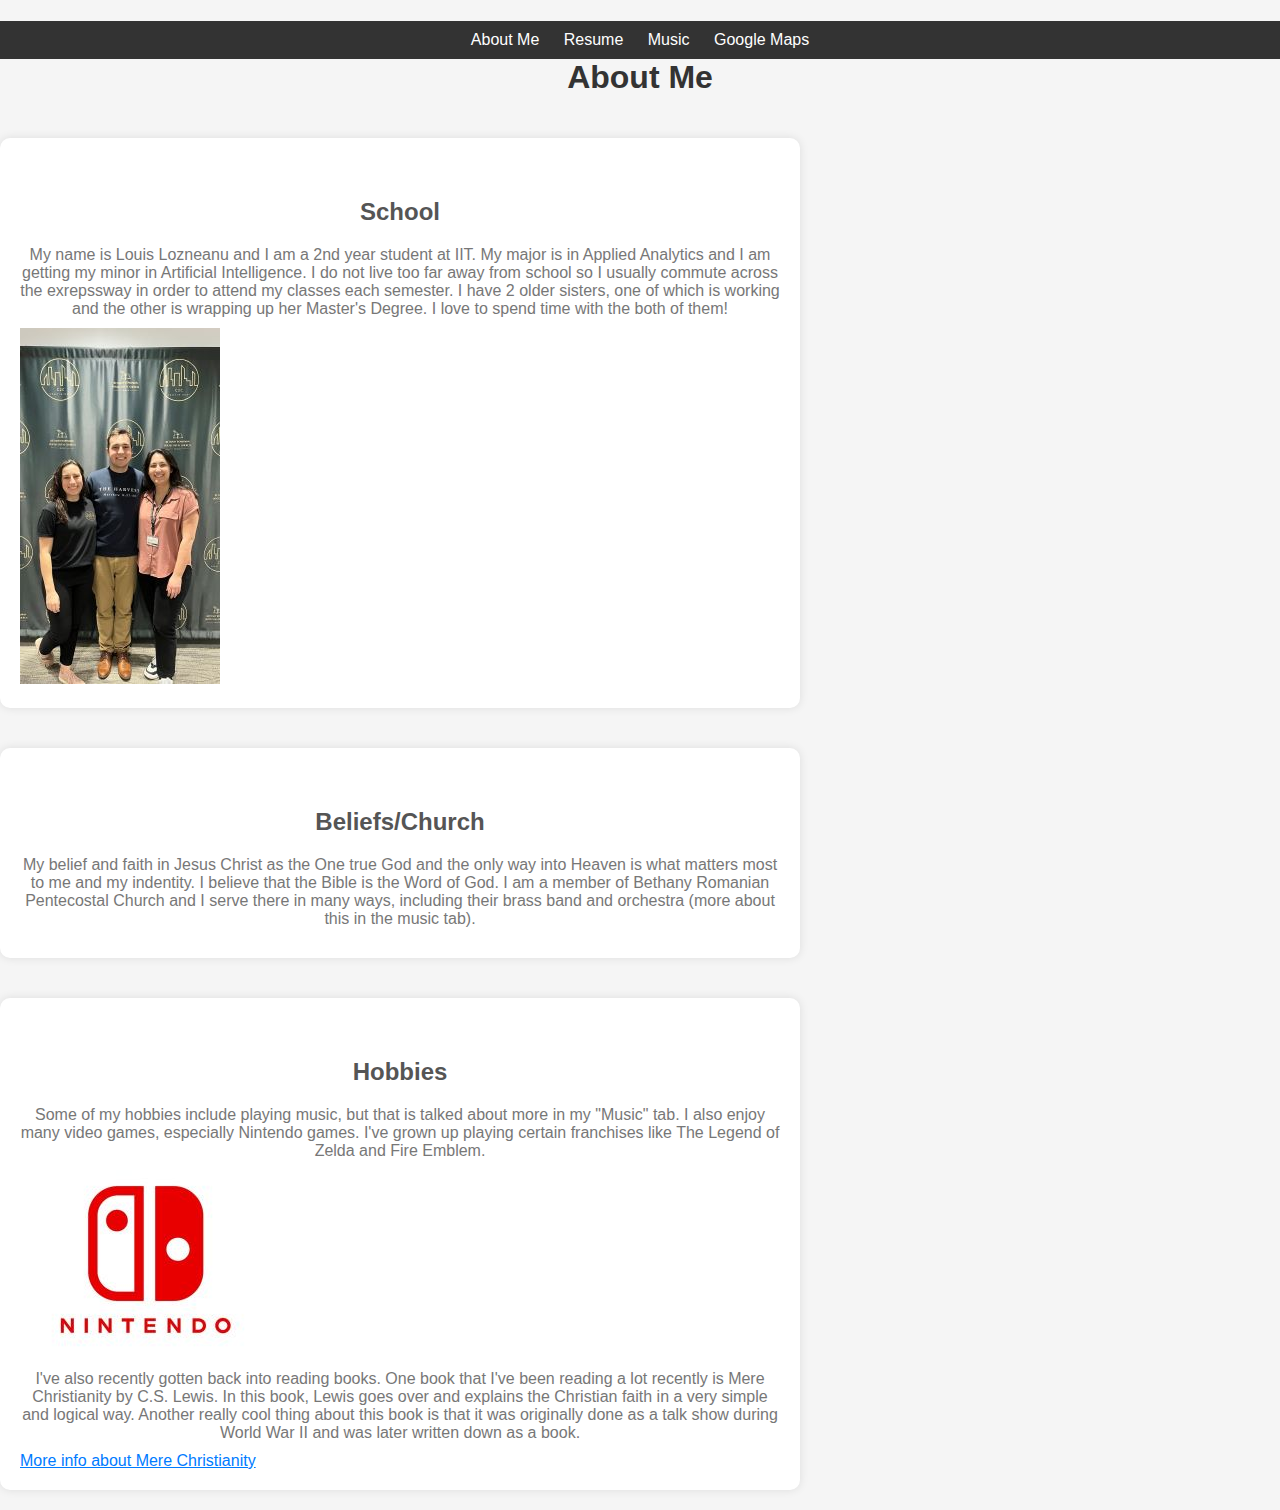
<file: index.html>
<!DOCTYPE html>
<html lang="en">
  <head>
    <title>Louis Lozneanu Project 3</title>
    <meta charset="utf-8">
    <link rel="stylesheet" href="css/style.css">
    <link rel="stylesheet" href="css/normalize.css">
  </head>
  <body>
    <nav>
      <ul>
        <li><a href="index.html" title="About Me">About Me</a></li>
        <li><a href="resume.html" title="Resume">Resume</a></li>
        <li><a href="music.html" title="Music">Music</a></li>
        <li><a href="map.html" title = "Google Maps">Google Maps</a></li>
      </ul>
    </nav>
    <h1>About Me</h1>
    <section>
      <h2>School</h2>
      <p>My name is Louis Lozneanu and I am a 2nd year student at IIT. My major is in Applied Analytics and I am getting my minor in Artificial Intelligence. I do not live too far away from school so I usually commute across the exrepssway in order to attend my classes each semester. I have 2 older sisters, one of which is working and the other is wrapping up her Master's Degree. I love to spend time with the both of them!</p>
      <a id="siblingPhoto" href="index.html"><img src="images/img_siblings.jpg" alt="A photo of 2 sisters and 1 brother against a black background with a logo pattern."></a>
    </section>
    <section>
      <h2>Beliefs/Church</h2>
      <p>My belief and faith in Jesus Christ as the One true God and the only way into Heaven is what matters most to me and my indentity. I believe that the Bible is the Word of God. I am a member of Bethany Romanian Pentecostal Church and I serve there in many ways, including their brass band and orchestra (more about this in the music tab).</p>
    </section>
    <section>
      <h2>Hobbies</h2>
      <p>Some of my hobbies include playing music, but that is talked about more in my "Music" tab. I also enjoy many video games, especially Nintendo games. I've grown up playing certain franchises like The Legend of Zelda and Fire Emblem.</p>
      <a id="videoGamePhoto" href="index.html"><img src="images/nintendo_logo.jpg" alt="A photo of the Nintendo Switch logo with the word 'Nintendo' written underneath in red."></a>
      <p>I've also recently gotten back into reading books. One book that I've been reading a lot recently is Mere Christianity by C.S. Lewis. In this book, Lewis goes over and explains the Christian faith in a very simple and logical way. Another really cool thing about this book is that it was originally done as a talk show during World War II and was later written down as a book.</p>
      <a href="https://www.cslewis.com/us/books/hardcover/mere-christianity/9780060652883/">More info about Mere Christianity</a>
    </section>
  </body>
</html>
</file>
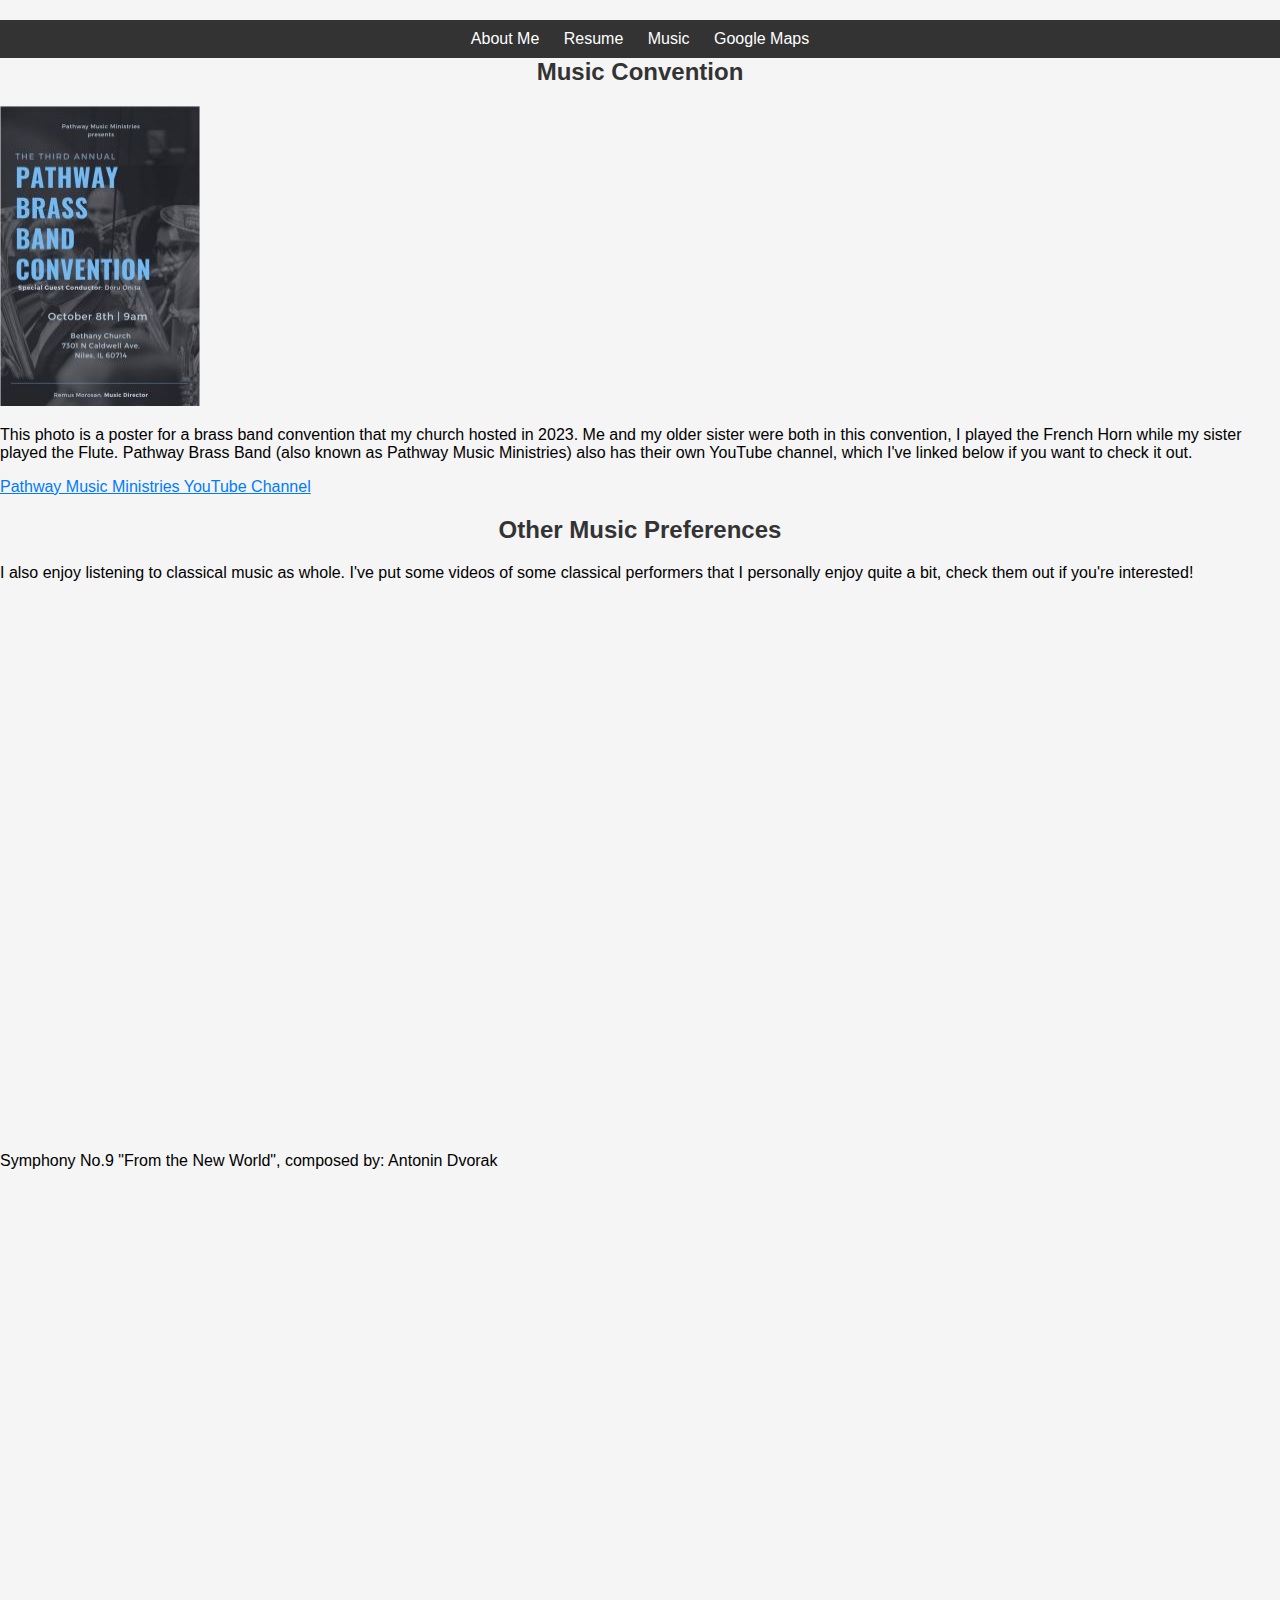
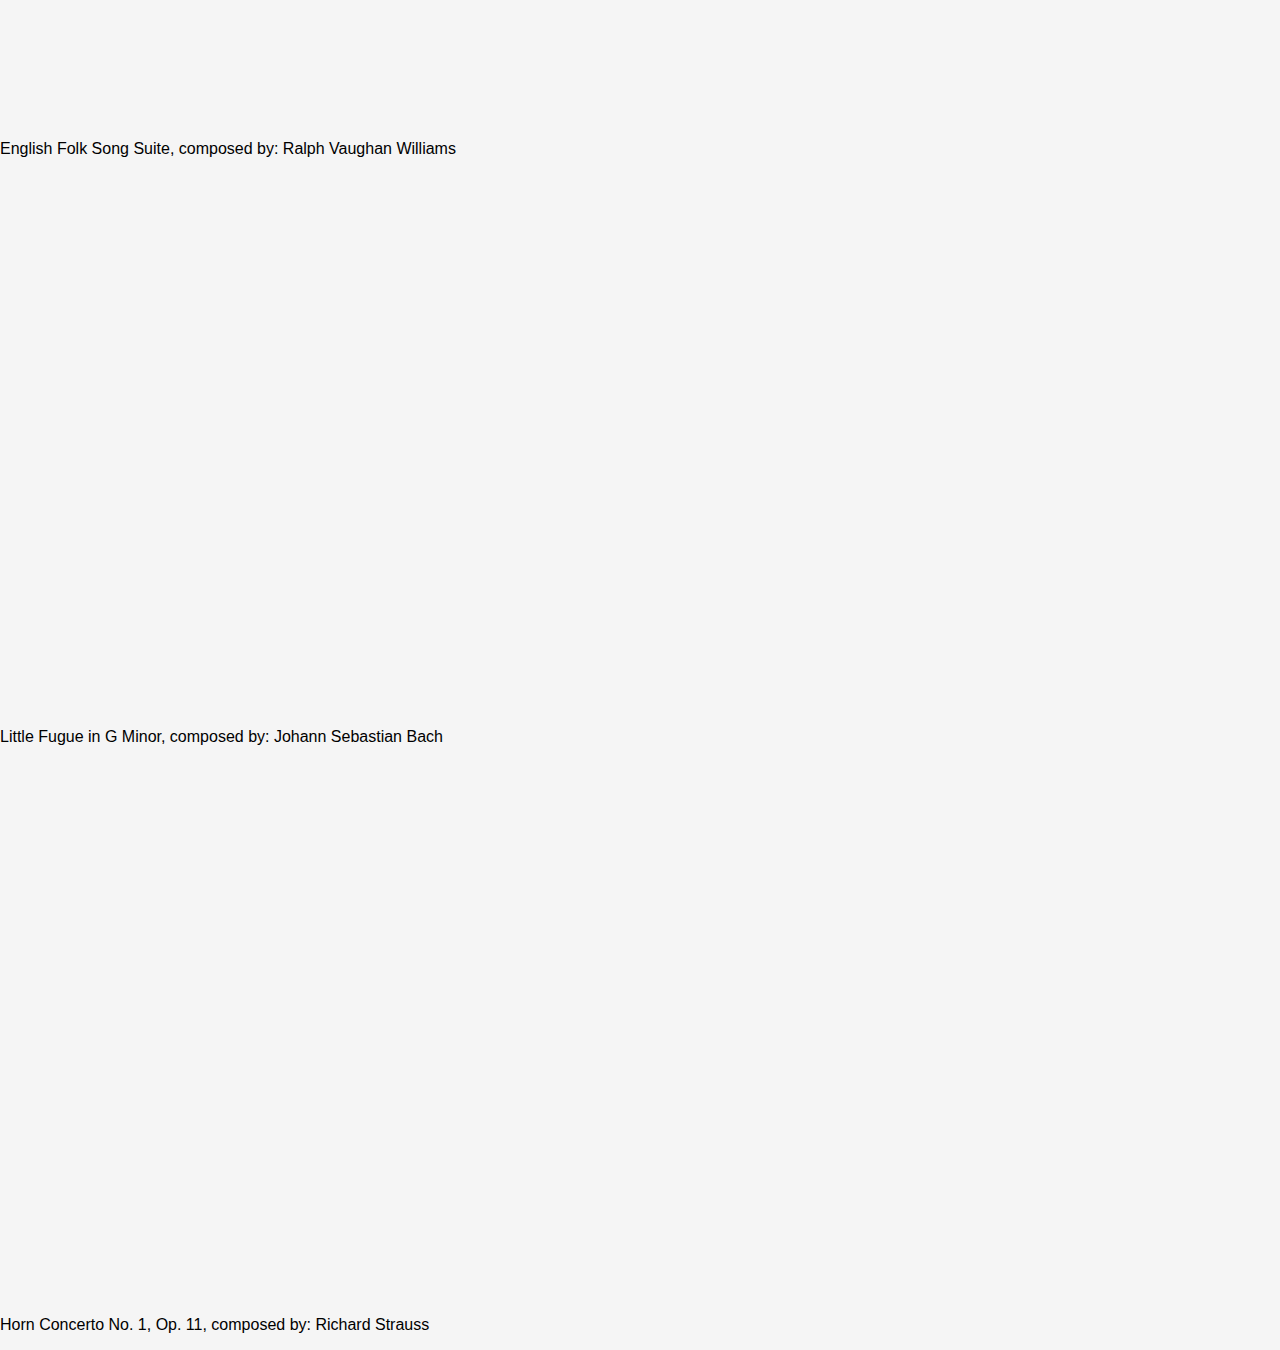
<file: music.html>
<!DOCTYPE html>
<html lang="en">
  <head>
    <title>Louis Lozneanu Project 3</title>
    <meta charset="utf-8">
    <link rel="stylesheet" href="css/style.css">
    <link rel="stylesheet" href="css/normalize.css">
  </head>
  <body>
    <nav>
      <ul>
        <li><a href="index.html" title="About Me">About Me</a></li>
        <li><a href="resume.html" title="Resume">Resume</a></li>
        <li><a href="music.html" title="Music">Music</a></li>
        <li><a href="map.html" title = "Google Maps">Google Maps</a></li>
      </ul>
    </nav>
    <h2>Music Convention</h2>    
    <a id="PathwayBrassBandPhoto" href="music.html"><img src="images/img_pathway.jpg" alt="The words 'Pathway Brass Band Convention' are written across a poster in blue letters with a background brass musicians" width="200" height="300"></a>
    <p>This photo is a poster for a brass band convention that my church hosted in 2023. Me and my older sister were both in this convention, I played the French Horn while my sister played the Flute. Pathway Brass Band (also known as Pathway Music Ministries) also has their own YouTube channel, which I've linked below if you want to check it out.</p>
    <a href=https://www.youtube.com/@pathwaymusicministries5148>Pathway Music Ministries YouTube Channel</a>
    <h2>Other Music Preferences</h2>
    <p>I also enjoy listening to classical music as whole. I've put some videos of some classical performers that I personally enjoy quite a bit, check them out if you're interested!</p>
    <iframe width="949" height="534" src="https://www.youtube.com/embed/O_tPb4JFgmw" title="Dvořák: The Symphony No. 9  &quot;From the New World&quot; (Stunning Performance - Standing Ovations)" frameborder="0" allow="accelerometer; autoplay; clipboard-write; encrypted-media; gyroscope; picture-in-picture; web-share" allowfullscreen></iframe>
    <p>Symphony No.9 "From the New World", composed by: Antonin Dvorak</p>  
    <iframe width="949" height="534" src="https://www.youtube.com/embed/IcimP7pcd6o" title="English Folk Song Suite - Ralph Vaughan Williams" frameborder="0" allow="accelerometer; autoplay; clipboard-write; encrypted-media; gyroscope; picture-in-picture; web-share" allowfullscreen></iframe>
    <p>English Folk Song Suite, composed by: Ralph Vaughan Williams</p>
    <iframe width="949" height="534" src="https://www.youtube.com/embed/E2p7I3zmcfc" title="Little Fugue in G minor - J.S.Bach - Canadian Brass" frameborder="0" allow="accelerometer; autoplay; clipboard-write; encrypted-media; gyroscope; picture-in-picture; web-share" allowfullscreen></iframe>
    <p>Little Fugue in G Minor, composed by: Johann Sebastian Bach</p>
    <iframe width="949" height="534" src="https://www.youtube.com/embed/CH53Y21vDqs" title="R. Strauss – Horn Concerto No. 1, Op. 11 (WarsawPhil Orchestra, Paul Goodwin, Gabriel Czopka)" frameborder="0" allow="accelerometer; autoplay; clipboard-write; encrypted-media; gyroscope; picture-in-picture; web-share" allowfullscreen></iframe>
    <p>Horn Concerto No. 1, Op. 11, composed by: Richard Strauss</p>
  </body>
</html>
</file>
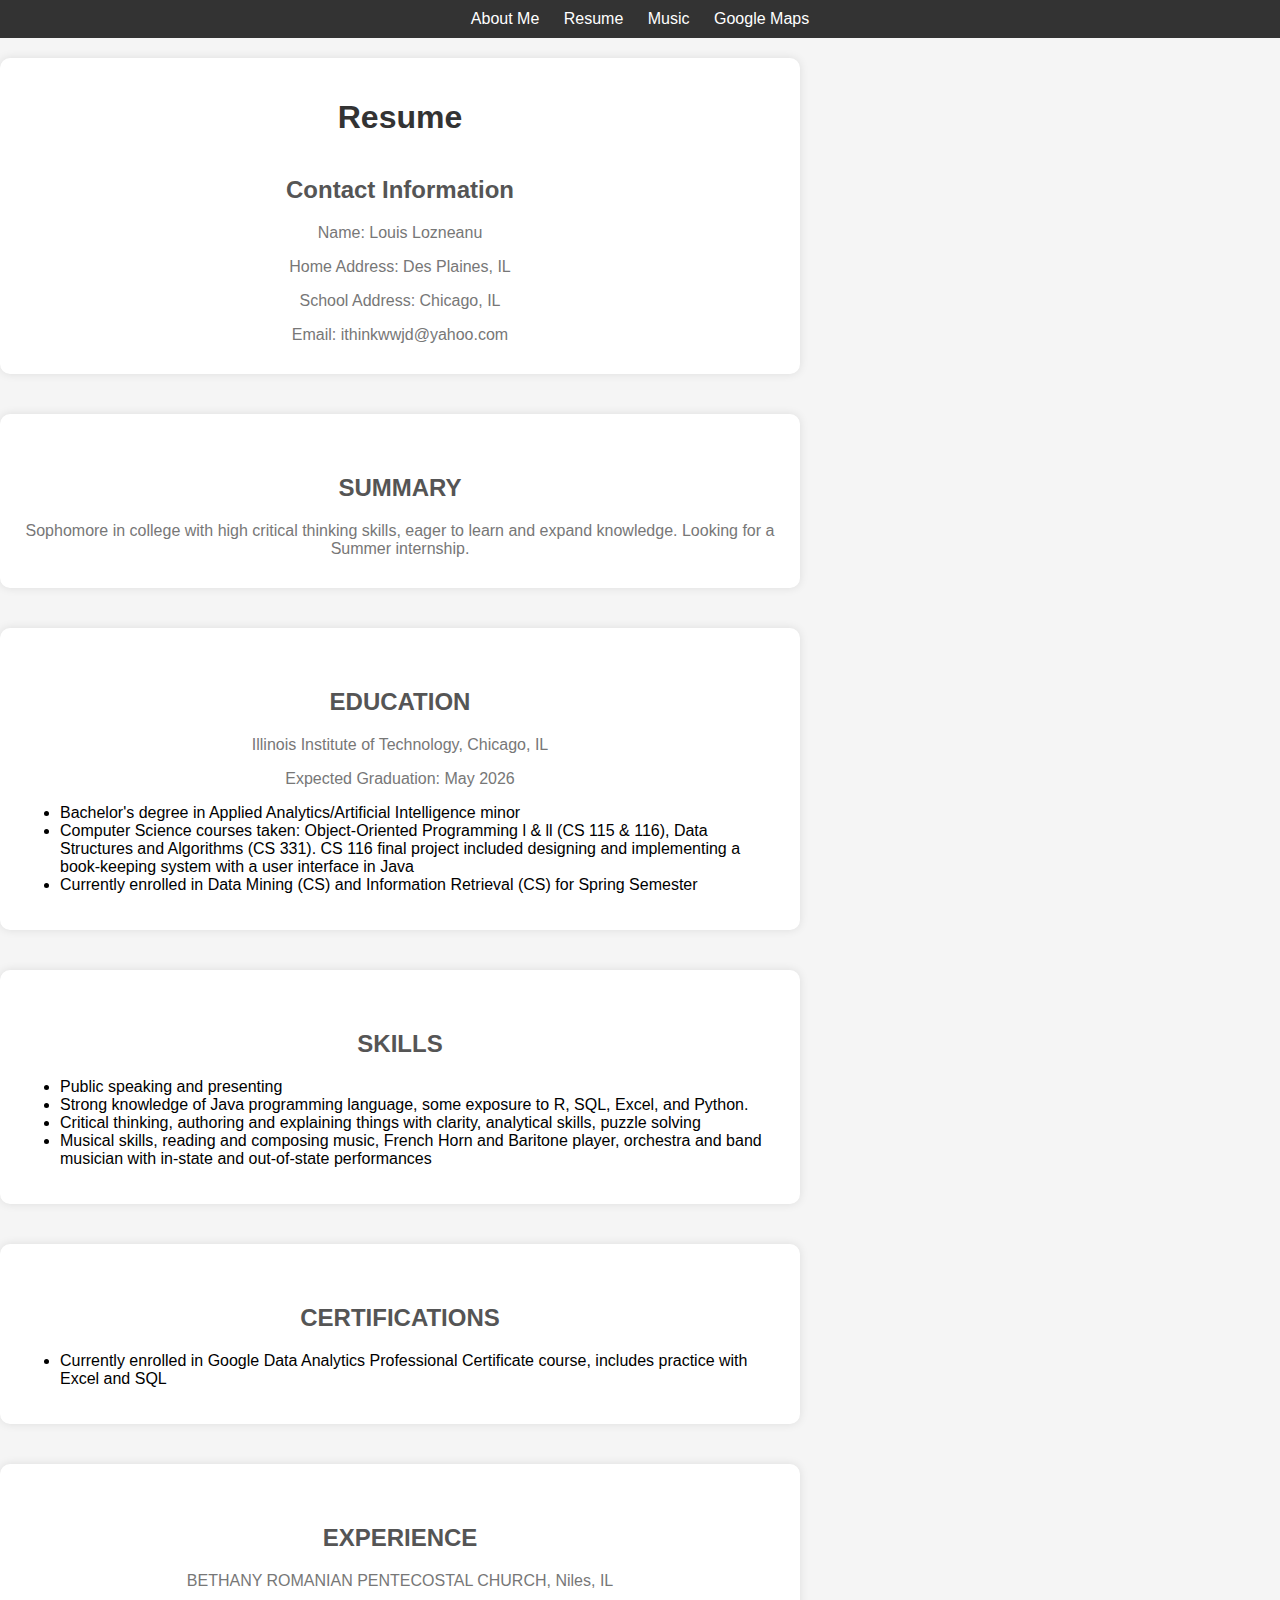
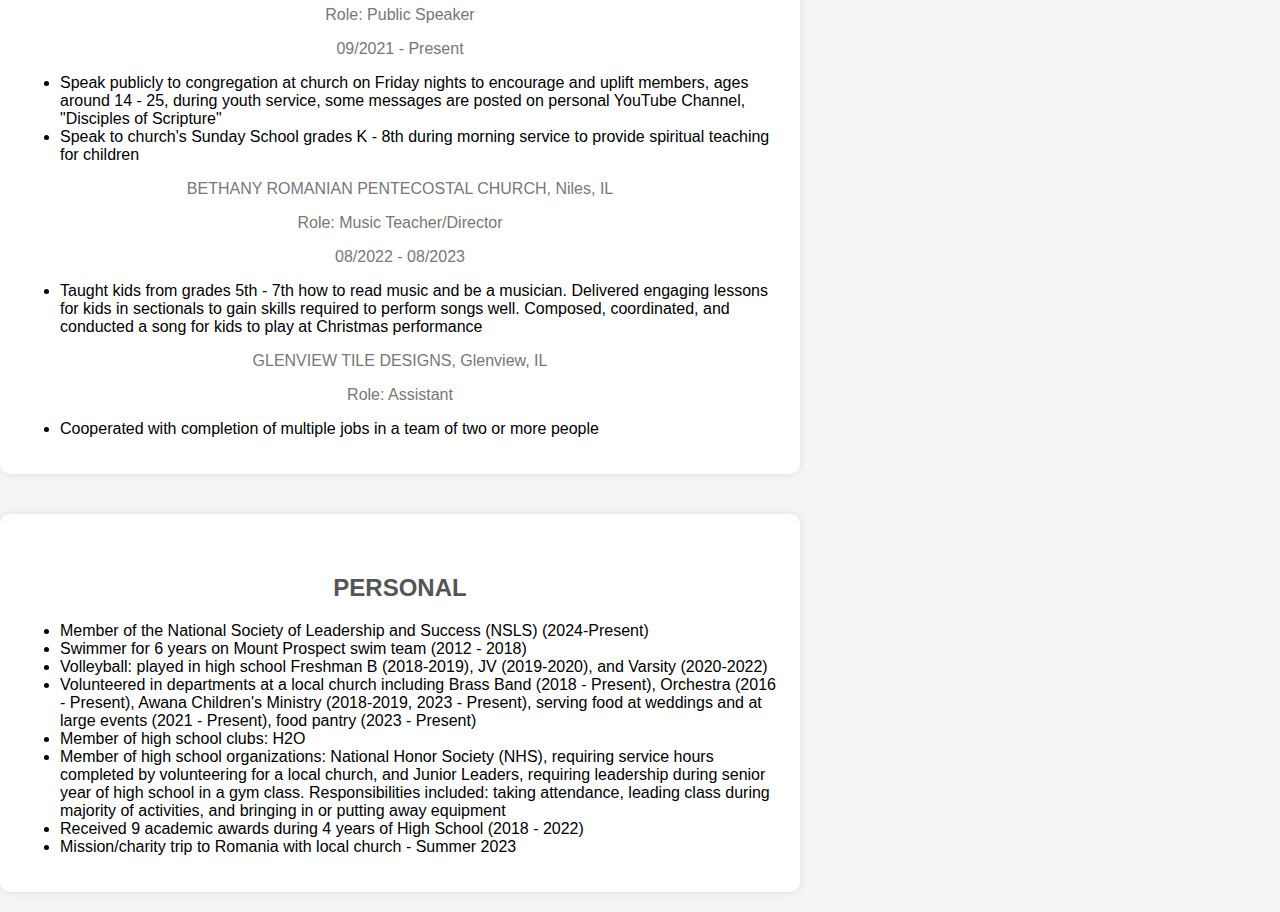
<file: resume.html>
<!DOCTYPE html>
<html lang="en">
  <head>
    <title>Louis Lozneanu Project 3</title>
    <meta charset="utf-8">
    <link rel="stylesheet" href="css/style.css">
    <link rel="stylesheet" href="css/normalize.css">
  </head>
  <body>
    <nav>
      <ul>
        <li><a href="index.html" title="About Me">About Me</a></li>
        <li><a href="resume.html" title="Resume">Resume</a></li>
        <li><a href="music.html" title="Music">Music</a></li>
        <li><a href="map.html" title = "Google Maps">Google Maps</a></li>
      </ul>
    </nav>
    <section>
      <h1>Resume</h1>
      <h2>Contact Information</h2>
      <p>Name: Louis Lozneanu</p>
      <p>Home Address: Des Plaines, IL</p>
      <p>School Address: Chicago, IL</p>
      <p>Email: ithinkwwjd@yahoo.com</p>
    </section>
    <section>
      <h2>SUMMARY</h2>
      <p>Sophomore in college with high critical thinking skills, eager to learn and expand knowledge. Looking for a Summer internship.</p>
    </section>
    <section>
      <h2>EDUCATION</h2>
      <p>Illinois Institute of Technology, Chicago, IL</p>
      <p>Expected Graduation: May 2026</p>
    <ul>
      <li>Bachelor's degree in Applied Analytics/Artificial Intelligence minor</li>
      <li>Computer Science courses taken: Object-Oriented Programming l & ll (CS 115 & 116), Data Structures and Algorithms (CS 331). CS 116 final project included designing and implementing a book-keeping system with a user interface in Java</li>
      <li>Currently enrolled in Data Mining (CS) and Information Retrieval (CS) for Spring Semester</li>
    </ul>
    </section>
    <section>
      <h2>SKILLS</h2>
      <ul>
        <li>Public speaking and presenting</li>
        <li>Strong knowledge of Java programming language, some exposure to R, SQL, Excel, and Python.</li>
        <li>Critical thinking, authoring and explaining things with clarity, analytical skills, puzzle solving</li>
        <li>Musical skills, reading and composing music, French Horn and Baritone player, orchestra and band musician with in-state and out-of-state performances</li>
      </ul>
    </section>
    <section>
      <h2>CERTIFICATIONS</h2>
      <ul>
        <li>Currently enrolled in Google Data Analytics Professional Certificate course, includes practice with Excel and SQL</li>
      </ul>
    </section>
    <section>
      <h2>EXPERIENCE</h2>
      <p>BETHANY ROMANIAN PENTECOSTAL CHURCH, Niles, IL</p>
      <p>Role: Public Speaker</p>
      <p>09/2021 - Present</p>
      <ul>
        <li>Speak publicly to congregation at church on Friday nights to encourage and uplift members, ages around 14 - 25, during youth service, some messages are posted on personal YouTube Channel, "Disciples of Scripture"</li>
        <li>Speak to church's Sunday School grades K - 8th during morning service to provide spiritual teaching for children</li>
      </ul>
      <p>BETHANY ROMANIAN PENTECOSTAL CHURCH, Niles, IL</p>
      <p>Role: Music Teacher/Director</p>
      <p>08/2022 - 08/2023</p>
        <ul>
          <li>Taught kids from grades 5th - 7th how to read music and be a musician. Delivered engaging lessons for kids in sectionals to gain skills required to perform songs well. Composed, coordinated, and conducted a song for kids to play at Christmas performance</li>
        </ul>
      <p>GLENVIEW TILE DESIGNS, Glenview, IL</p>
      <p>Role: Assistant</p>
        <ul>
          <li>Cooperated with completion of multiple jobs in a team of two or more people</li>
        </ul>
    </section>
    <section>
      <h2>PERSONAL</h2>
      <ul>
        <li>Member of the National Society of Leadership and Success (NSLS) (2024-Present)</li>
        <li>Swimmer for 6 years on Mount Prospect swim team (2012 - 2018)</li>
        <li>Volleyball: played in high school Freshman B (2018-2019), JV (2019-2020), and Varsity (2020-2022)</li>
        <li>Volunteered in departments at a local church including Brass Band (2018 - Present), Orchestra (2016 - Present), Awana Children's Ministry (2018-2019, 2023 - Present), serving food at weddings and at large events (2021 - Present), food pantry (2023 - Present)</li>
        <li>Member of high school clubs: H2O</li>
        <li>Member of high school organizations: National Honor Society (NHS), requiring service hours completed by volunteering for a local church, and Junior Leaders, requiring leadership during senior year of high school in a gym class. Responsibilities included: taking attendance, leading class during majority of activities, and bringing in or putting away equipment</li>
        <li>Received 9 academic awards during 4 years of High School (2018 - 2022)</li>
        <li>Mission/charity trip to Romania with local church - Summer 2023</li>
      </ul>
    </section>
  </body>
</html>
</file>
<file: css/style.css>
/* Global styles */
body {
  margin: 0;
  padding: 0;
  background-color: #f5f5f5; /* Light gray background color */
}

/* Navigation styles */
nav {
  text-align: center; /* Center the navigation menu */
  background-color: #333; /* Dark gray background color */
  padding: 10px 0; /* Adjust padding for better alignment */
}

nav ul {
  list-style-type: none;
  margin: 0;
  padding: 0;
}

nav ul li {
  display: inline;
}

nav ul li a {
  text-decoration: none;
  padding: 10px;
  color: #fff; /* White text color for navigation links */
  transition: padding 0.3s; /* Smooth transition for padding changes */
}

nav ul li a:hover {
  background-color: #555; /* Darker gray background color for hover state */
  padding: 14px; /* Increase padding on hover */
}

/* Header styles */
h1, h2 {
  text-align: center;
  color: #333; /* Dark gray heading color */
}

/* Section styles */
section {
  margin: 20px auto; /* Center sections horizontally */
  max-width: 800px; /* Limit section width */
  background-color: #fff; /* White background color for sections */
  padding: 20px;
  border-radius: 10px; /* Rounded corners for sections */
  box-shadow: 0 0 10px rgba(0, 0, 0, 0.1); /* Box shadow for sections */
}

section h2 {
  margin-top: 40px; /* Add space between section headings */
  color: #555; /* Dark gray heading color */
}

section p {
  margin-bottom: 10px; /* Add space between paragraphs */
  color: #777; /* Gray paragraph text color */
  text-align: center; /* Center align text */
}

/* List styles */
ul {
  padding-left: 20px; /* Add left padding to lists */
}

/* Experience section styles */
section ul {
  margin-left: 20px; /* Indent nested lists */
}

/* Link styles */
a {
  color: #007bff; /* Blue link color */
}

a:hover {
  text-decoration: underline;
}

/* Floats and positions for layout */
nav {
  position: relative; /* Required relative position */
  float: left; /* Float left for layout */
  width: 100%; /* Width 100% for fluidity */
}

section {
  position: relative; /* Required relative position */
  float: left; /* Float left for layout */
  width: 100%; /* Width 100% for fluidity */
  box-sizing: border-box; /* Include padding in the width calculation */
}

/* Map styles */
#map {
  height: 400px; /* Set map height */
  width: 100%; /* Set map width */
}

/* Header styles for map.html */
#header {
  background-color: #333; /* Dark gray background color for header */
  padding: 10px 0; /* Adjust padding for better alignment */
}

#header nav ul li a {
  color: #fff; /* White text color for navigation links */
}

#header nav ul li a:hover {
  background-color: #555; /* Darker gray background color for hover state */
}
</file>
